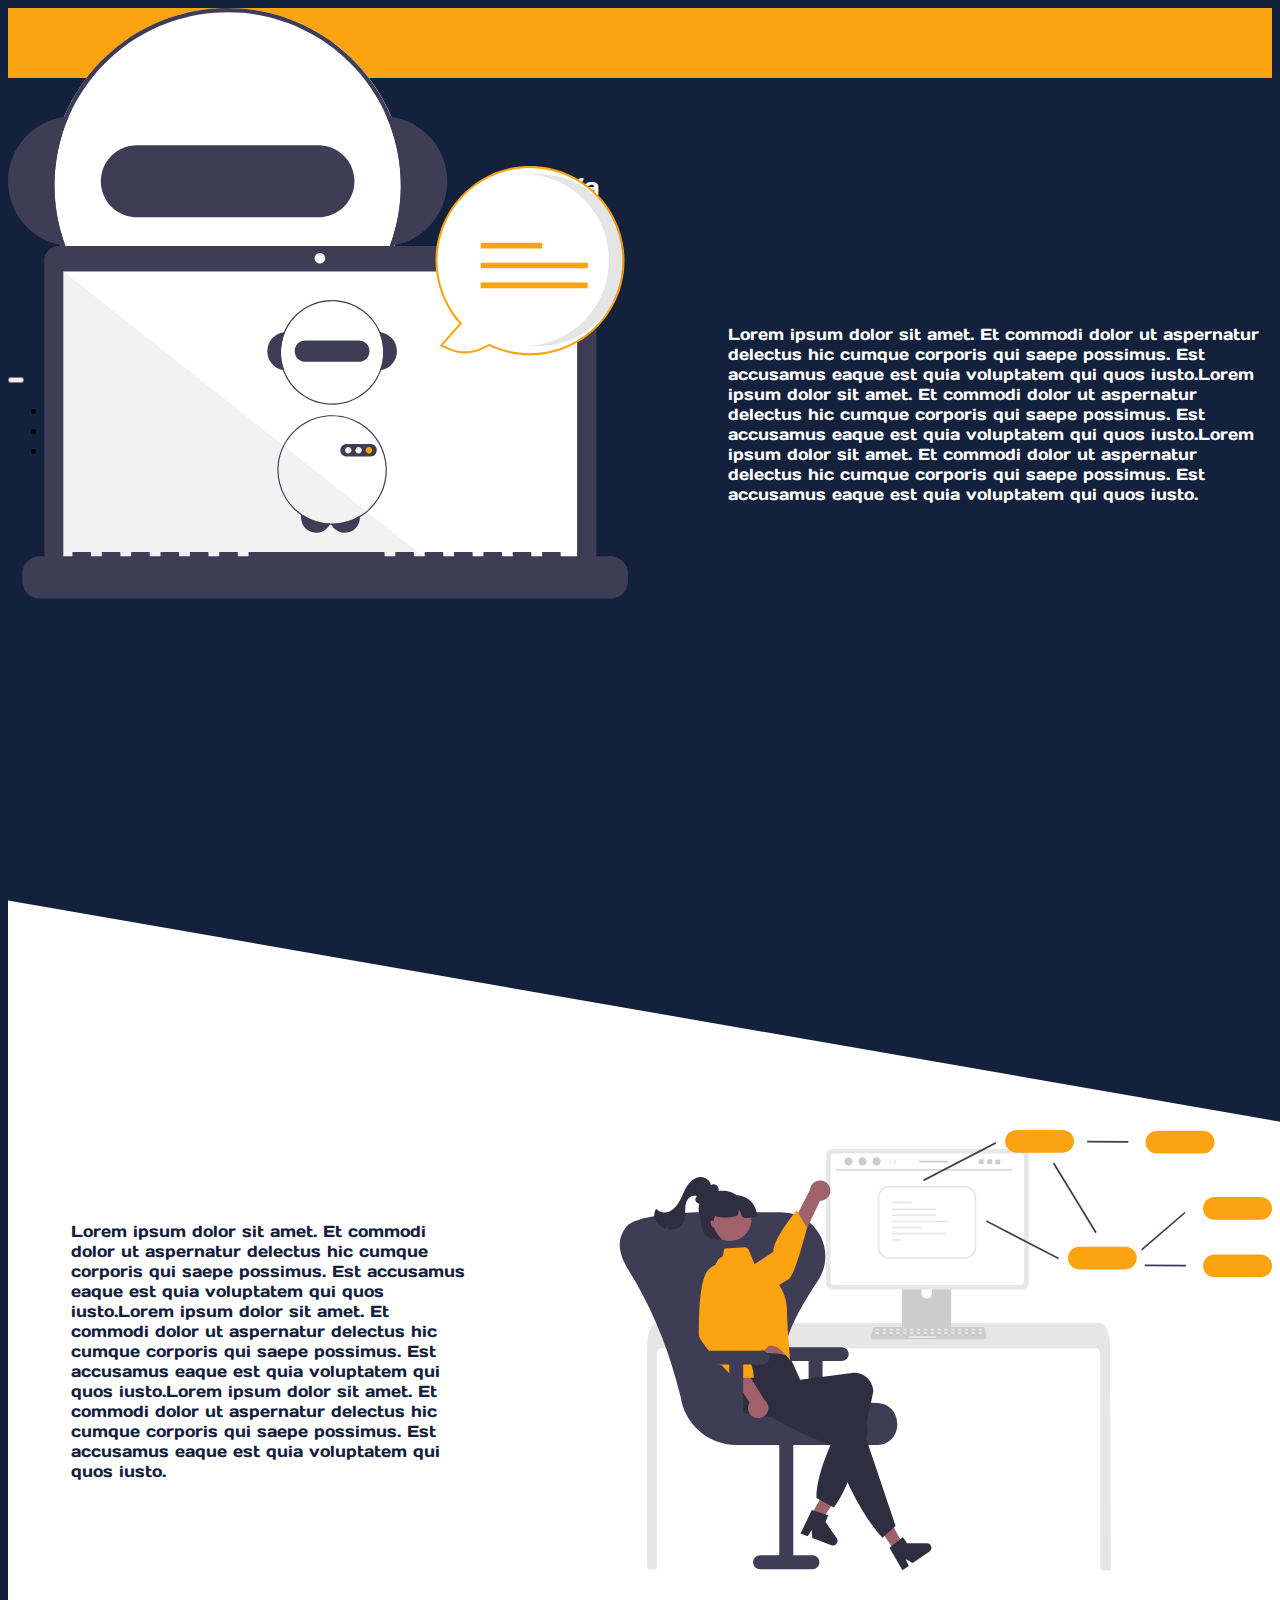
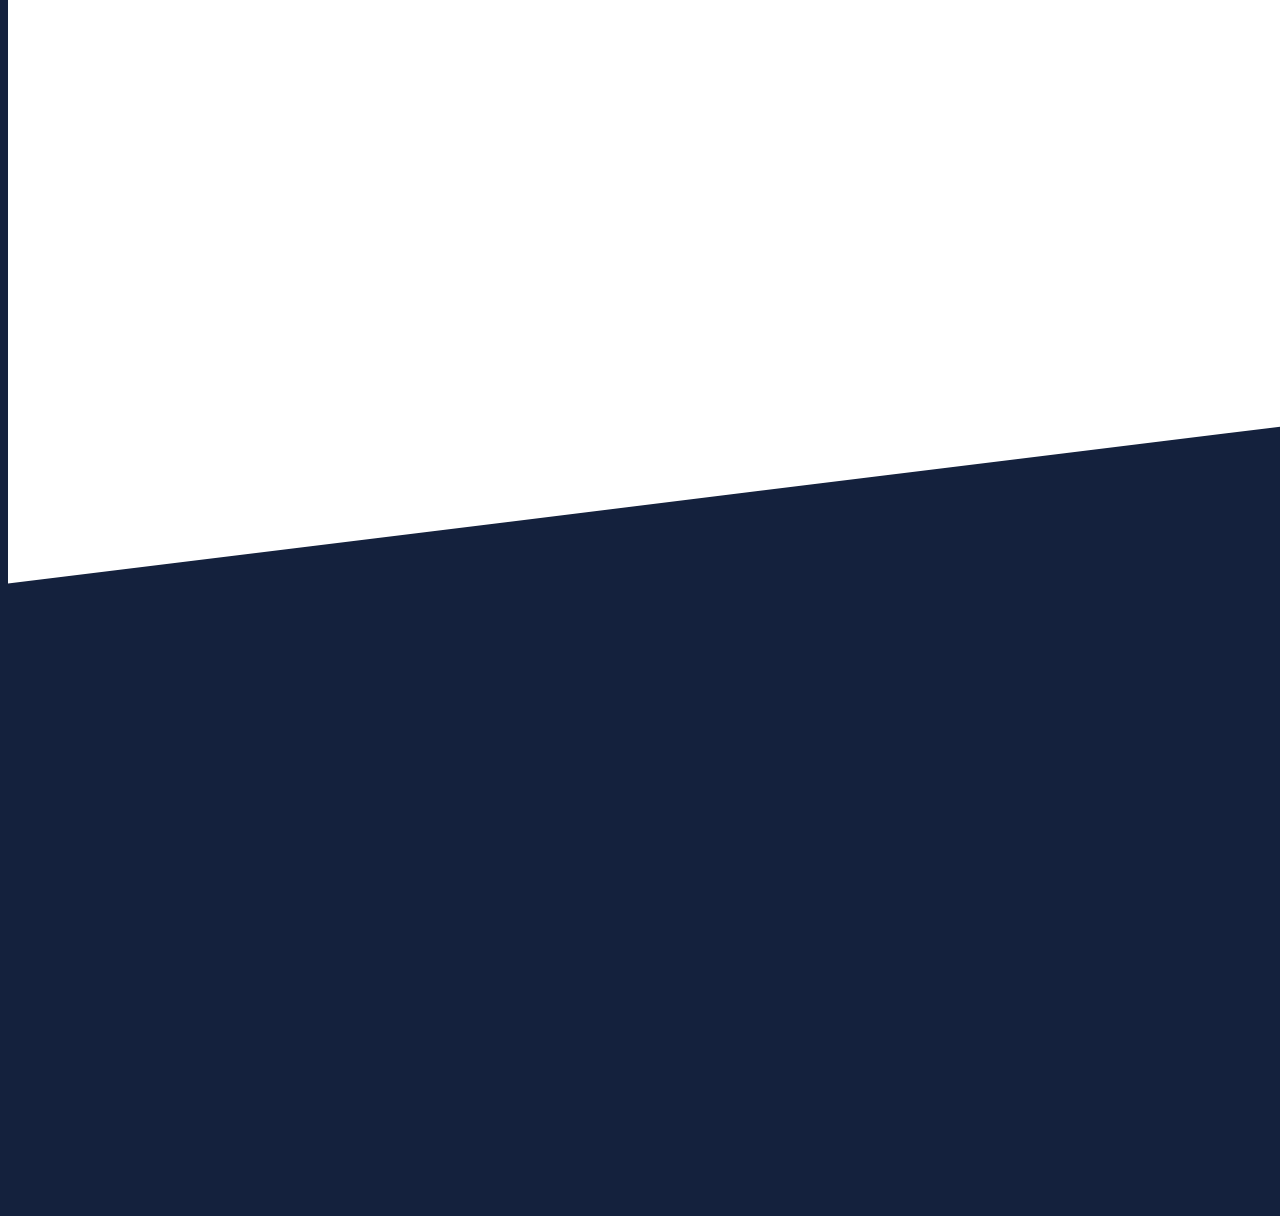
<file: index.html>
<!DOCTYPE html>

<html>
  <head>
    <link
      href="https://cdn.jsdelivr.net/npm/bootstrap@5.0.2/dist/css/bootstrap.min.css"
      rel="stylesheet"
      integrity="sha384-EVSTQN3/azprG1Anm3QDgpJLIm9Nao0Yz1ztcQTwFspd3yD65VohhpuuCOmLASjC"
      crossorigin="anonymous"
    />
    <script
      src="https://cdn.jsdelivr.net/npm/bootstrap@5.0.2/dist/js/bootstrap.bundle.min.js"
      integrity="sha384-MrcW6ZMFYlzcLA8Nl+NtUVF0sA7MsXsP1UyJoMp4YLEuNSfAP+JcXn/tWtIaxVXM"
      crossorigin="anonymous"
    ></script>
    <link rel="preconnect" href="https://fonts.googleapis.com" />
    <link rel="preconnect" href="https://fonts.gstatic.com" crossorigin />
    <link
      href="https://fonts.googleapis.com/css2?family=Days+One&display=swap"
      rel="stylesheet"
    />
    <meta charset="utf-8" />
    <meta http-equiv="X-UA-Compatible" content="IE=edge" />
    <title></title>
    <meta name="description" content="" />
    <meta name="viewport" content="width=device-width, initial-scale=1" />
    <link rel="stylesheet" href="css/mainprinc.css" />
    <script src="" async defer></script>
  </head>
  <body>
    <nav
      class="navbar navbar-expand-lg bg-body-tertiary navbar-with-background"
    >
      <div class="container-fluid">
        <nav class="navbar bg-body-tertiary">
          <div class="container-fluid">
            <a class="navbar-brand" href="#">
              <img
                src="images/Vector.svg"
                alt="Logo"
                width="30"
                height="24"
                class="d-inline-block align-text-top"
              />
              RooKa
            </a>
          </div>
        </nav>
        <button
          class="navbar-toggler"
          type="button"
          data-bs-toggle="collapse"
          data-bs-target="#navbarSupportedContent"
          aria-controls="navbarSupportedContent"
          aria-expanded="false"
          aria-label="Toggle navigation"
        >
          <span class="navbar-toggler-icon"></span>
        </button>
        <div class="collapse navbar-collapse" id="navbarSupportedContent">
          <ul class="navbar-nav ms-auto mb-2 mb-lg-0">
            <li class="nav-item">
              <a class="nav-link active" aria-current="page" href="#imagemred"
                >sobre nós</a
              >
            </li>
            <li class="nav-item">
              <a class="nav-link" href="#">suporte</a>
            </li>
            <li class="nav-item">
              <a class="nav-link" href="login.html">login</a>
            </li>
          </ul>
        </div>
      </div>
    </nav>
    <div class="retangulo-completo">
      <img src="images/Rectangle 21.svg" class="retangulo-branco" />
    </div>
    <section>
      <div class="container">
        <img src="images/1imagemchat.svg" class="imagemnoterobo" alt="" />
        <div class="texto">
          Lorem ipsum dolor sit amet. Et commodi dolor ut aspernatur delectus
          hic cumque corporis qui saepe possimus. Est accusamus eaque est quia
          voluptatem qui quos iusto.Lorem ipsum dolor sit amet. Et commodi dolor ut aspernatur delectus
          hic cumque corporis qui saepe possimus. Est accusamus eaque est quia
          voluptatem qui quos iusto.Lorem ipsum dolor sit amet. Et commodi dolor ut aspernatur delectus
          hic cumque corporis qui saepe possimus. Est accusamus eaque est quia
          voluptatem qui quos iusto.
        </div>
      </div>
      <div class="container2">
        <div class="texto2" id="textored">
            Lorem ipsum dolor sit amet. Et commodi dolor ut aspernatur delectus
            hic cumque corporis qui saepe possimus. Est accusamus eaque est quia
            voluptatem qui quos iusto.Lorem ipsum dolor sit amet. Et commodi dolor ut aspernatur delectus
            hic cumque corporis qui saepe possimus. Est accusamus eaque est quia
            voluptatem qui quos iusto.Lorem ipsum dolor sit amet. Et commodi dolor ut aspernatur delectus
            hic cumque corporis qui saepe possimus. Est accusamus eaque est quia
            voluptatem qui quos iusto.
          </div>
        <img src="images/imagem2chat.svg" class="imagemnoterobo2" id="imagemred" />
      </div>
    </section>
  </body>
</html>
</file>
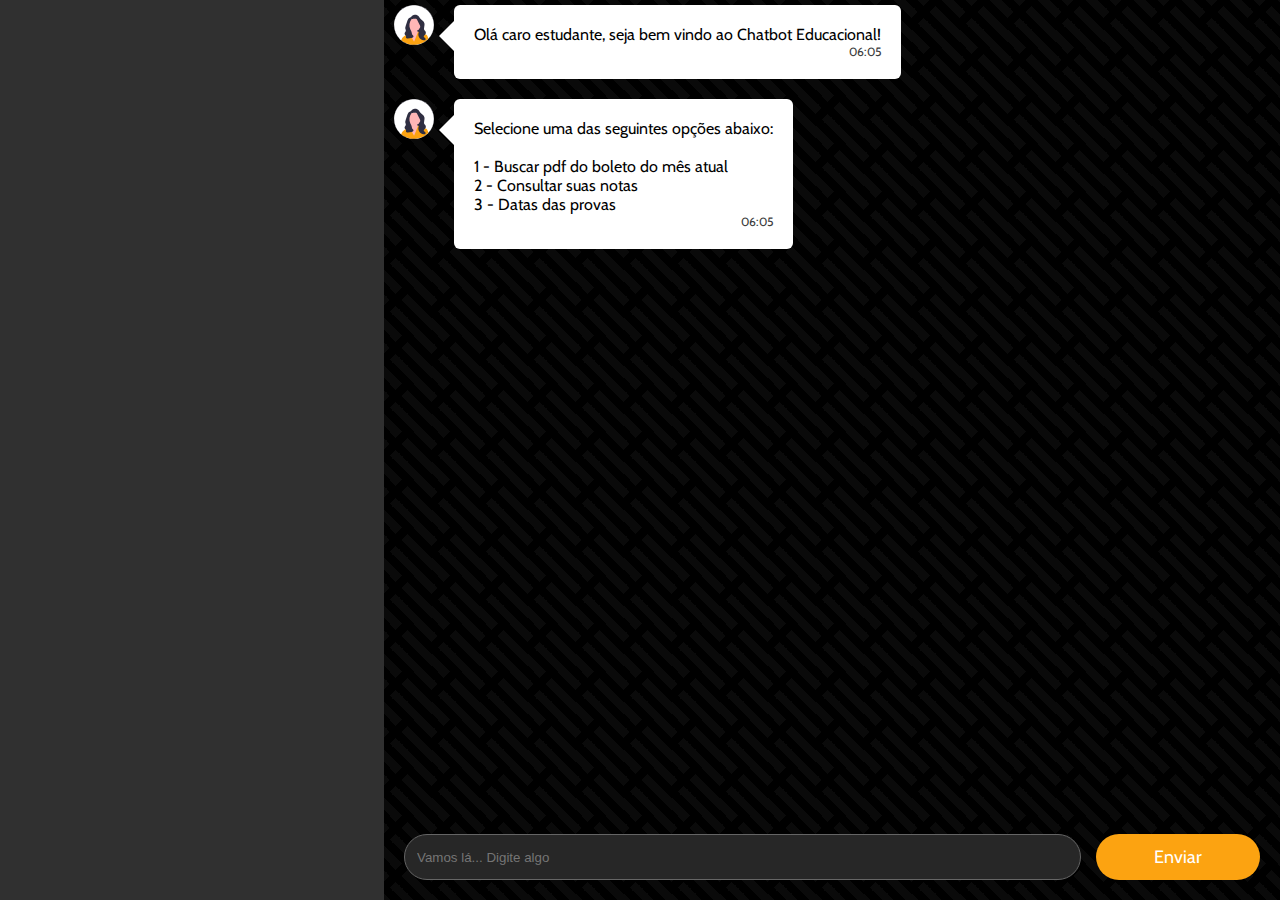
<file: chatbot.html>
<!DOCTYPE html>
<!--[if lt IE 7]>      <html class="no-js lt-ie9 lt-ie8 lt-ie7"> <![endif]-->
<!--[if IE 7]>         <html class="no-js lt-ie9 lt-ie8"> <![endif]-->
<!--[if IE 8]>         <html class="no-js lt-ie9"> <![endif]-->
<!--[if gt IE 8]>      <html class="no-js"> <!--<![endif]-->
<html>
    <head>
        <meta charset="utf-8">
        <meta http-equiv="X-UA-Compatible" content="IE=edge">
        <title></title>
        <meta name="description" content="">
        <meta name="viewport" content="width=device-width, initial-scale=1">
        
        <!-- Google Fonts -->
        <link rel="preconnect" href="https://fonts.googleapis.com">
        <link rel="preconnect" href="https://fonts.gstatic.com" crossorigin>
        <link href="https://fonts.googleapis.com/css2?family=Cabin:ital,wght@0,400..700;1,400..700&display=swap" rel="stylesheet">
        <link href="https://fonts.googleapis.com/css?family=Inter&display=swap" rel="stylesheet">
        <link href="https://fonts.googleapis.com/css2?family=David+Libre:wght@400;500;700&display=swap" rel="stylesheet">
        <link href="https://fonts.googleapis.com/css2?family=Cabin:ital,wght@0,400..700;1,400..700&display=swap" rel="stylesheet">
        
        <!-- CSS de Bootstrap -->
        <link href="https://cdn.jsdelivr.net/npm/bootstrap@5.0.2/dist/css/bootstrap.min.css" rel="stylesheet" integrity="sha384-EVSTQN3/azprG1Anm3QDgpJLIm9Nao0Yz1ztcQTwFspd3yD65VohhpuuCOmLASjC" crossorigin="anonymous">
    
        <!-- CSS personalizado -->
        <link rel="stylesheet" href="css/mainchatbot.css">
    
        <!-- jQuery -->
        <script src="https://ajax.googleapis.com/ajax/libs/jquery/3.5.1/jquery.min.js"></script>
    
        <!-- Bootstrap JS Bundle (inclui Popper) -->
        <script src="https://cdn.jsdelivr.net/npm/bootstrap@5.0.2/dist/js/bootstrap.bundle.min.js" integrity="sha384-MrcW6ZMFYlzcLA8Nl+NtUVF0sA7MsXsP1UyJoMp4YLEuNSfAP+JcXn/tWtIaxVXM" crossorigin="anonymous"></script>
    
        <!-- Script personalizado -->
        <script src="js/chatbot.js"></script>
    </head>
    <body>
        <div id="lado-esquerdo">
        </div>
        <div id="lado-direito">
            <div class="messages-container">
                <ul class="messages">
                  <!-- Mensagens aqui -->
                </ul>
              </div>
            <div class="bottom_wrapper">
                <input id="msg_input" placeholder="Vamos lá... Digite algo" />
                <div id="send_button" class="app_button_1">Enviar</div>
            </div>       
        </div>
    </body>
    </body>
</html>
</file>
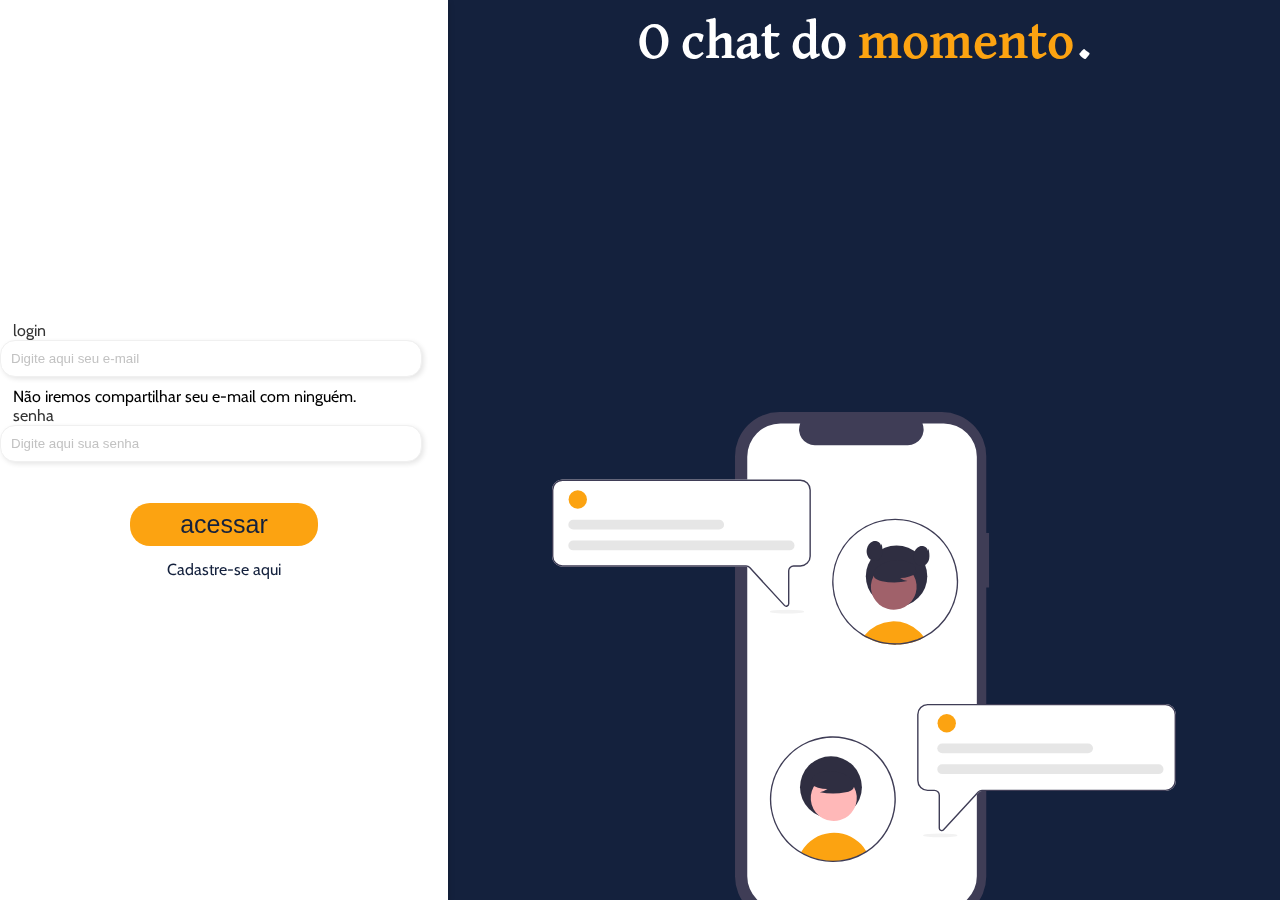
<file: login.html>
<!DOCTYPE html>
<html>
  <head>
    <meta charset="UTF-8">
    <meta name="viewport" content="width=device-width, initial-scale=1.0">
    <title>Document</title>

    <!-- Bootstrap CSS -->
    <link href="https://cdn.jsdelivr.net/npm/bootstrap@5.0.2/dist/css/bootstrap.min.css" rel="stylesheet"
          integrity="sha384-EVSTQN3/azprG1Anm3QDgpJLIm9Nao0Yz1ztcQTwFspd3yD65VohhpuuCOmLASjC" crossorigin="anonymous">
    
    <!-- Google Fonts -->
    <link rel="preconnect" href="https://fonts.googleapis.com">
    <link rel="preconnect" href="https://fonts.gstatic.com" crossorigin>
    <link href="https://fonts.googleapis.com/css2?family=Cabin:ital,wght@0,400..700;1,400..700&display=swap" rel="stylesheet">
    <link href="https://fonts.googleapis.com/css?family=Inter&display=swap" rel="stylesheet">
    <link href="https://fonts.googleapis.com/css2?family=David+Libre:wght@400;500;700&display=swap" rel="stylesheet">
    
    <!-- Custom CSS -->
    <link href="./css/mainlogin.css" rel="stylesheet">
  </head>
  <body>
    <div id="caixa-azul">
      <h1 class="texto-caixa-azul">
        O chat do <span class="texto-amarelo-caixa">momento</span>.
      </h1>
      <div class="container">
        <img
          class="imgchat"
          src="images/imagemchat.svg"
          alt="imagem chat celular"
        />
      </div>
    </div>
    <div id="caixa-35">
      <form>
        <div class="mb-3">
          <label for="exampleInputEmail1" class="form-label">login</label>
          <input
            type="email"
            class="form-control"
            placeholder="Digite aqui seu e-mail"
            id="campoemail"
            aria-describedby="emailHelp"
          />
          <div id="emailHelp" class="form-text">
            Não iremos compartilhar seu e-mail com ninguém.
          </div>
        </div>
        <div class="mb-3">
          <label for="exampleInputPassword1" class="form-label">senha</label>
          <input
            type="password"
            class="form-control"
            placeholder="Digite aqui sua senha"
            id="camposenha"
          />
        </div>
        <div class="container-botoes">
          <button id="botaologin" type="submit" class="btn-primary">acessar</button>
          <a href="cadastro.html" class="btncadastro">Cadastre-se aqui</a>
        </div>
      </form>
    </div>
    <script src="js/login.js"></script>
  </body>
</html>
</file>
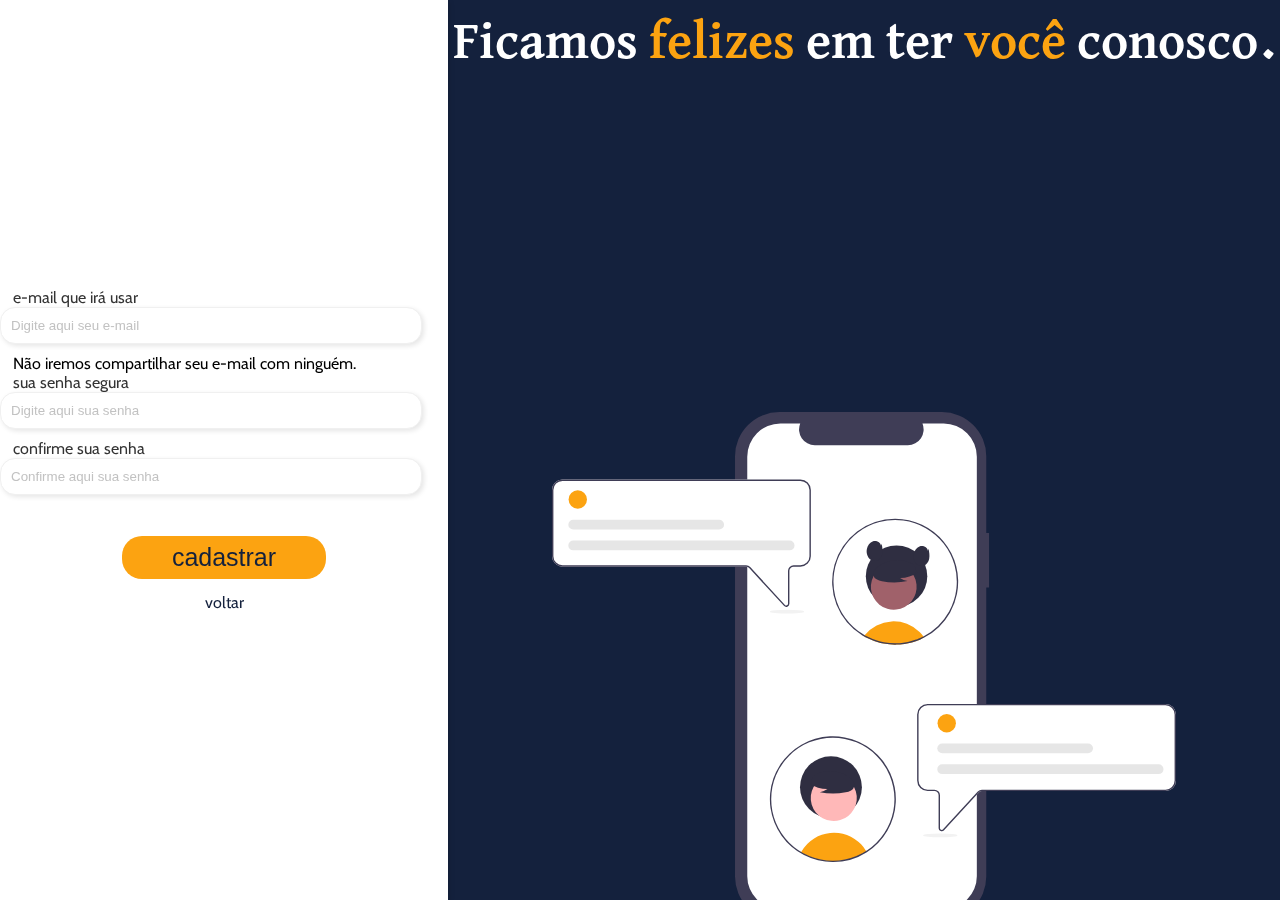
<file: Chat Educacional/cadastro.html>
<!DOCTYPE html>
<html>
  <head>
    <link
      href="https://cdn.jsdelivr.net/npm/bootstrap@5.0.2/dist/css/bootstrap.min.css"
      rel="stylesheet"
      integrity="sha384-EVSTQN3/azprG1Anm3QDgpJLIm9Nao0Yz1ztcQTwFspd3yD65VohhpuuCOmLASjC"
      crossorigin="anonymous"
    />
    <script
      src="https://cdn.jsdelivr.net/npm/bootstrap@5.0.2/dist/js/bootstrap.bundle.min.js"
      integrity="sha384-MrcW6ZMFYlzcLA8Nl+NtUVF0sA7MsXsP1UyJoMp4YLEuNSfAP+JcXn/tWtIaxVXM"
      crossorigin="anonymous"
    ></script>
    <link rel="preconnect" href="https://fonts.googleapis.com" />
    <link rel="preconnect" href="https://fonts.gstatic.com" crossorigin />
    <link
      href="https://fonts.googleapis.com/css2?family=Cabin:ital,wght@0,400..700;1,400..700&display=swap"
      rel="stylesheet"
    />
    <link
      href="https://fonts.googleapis.com/css?family=Inter&display=swap"
      rel="stylesheet"
    />
    <link rel="preconnect" href="https://fonts.googleapis.com" />
    <link rel="preconnect" href="https://fonts.gstatic.com" crossorigin />
    <link
      href="https://fonts.googleapis.com/css2?family=David+Libre:wght@400;500;700&display=swap"
      rel="stylesheet"
    />
    <link href="./css/maincadastro.css" rel="stylesheet" />
    <script src="./js/cadastrojs.js"></script>
    <title>RooKa</title>
  </head>
  <body>
    <div id="caixa-azul">
      <h1 class="texto-caixa-azul">
        Ficamos <span class="texto-amarelo-caixa">felizes</span> em ter
        <span class="texto-amarelo-caixa">você</span> conosco.
      </h1>
      <div class="container">
        <img
          class="imgchat"
          src="images/imagemchat.svg"
          alt="imagem chat celular"
        />
      </div>
    </div>
    <div id="caixa-35">
      <form id="formcadastro">
        <div class="mb-3">
          <label for="exampleInputEmail1" class="form-label"
            >e-mail que irá usar</label
          >
          <input
            oninput="startValidation(this)"
            maxlength="60"
            type="email"
            class="form-control"
            placeholder="Digite aqui seu e-mail"
            id="emailcadastro"
            aria-describedby="emailHelp"
          />
          <div id="emailHelp" class="form-text">
            Não iremos compartilhar seu e-mail com ninguém.
          </div>
        </div>
        <div class="mb-3">
          <label for="exampleInputPassword1" class="form-label"
            >sua senha segura</label
          >
          <input
            oninput="startValidationSenha(this)"
            type="password"
            class="form-control"
            placeholder="Digite aqui sua senha"
            id="senhaprimaria"
          />
        </div>
        <div class="mb-3">
          <label for="exampleInputPassword1" class="form-label"
            >confirme sua senha</label
          >
          <input
            oninput="startValidationSenhaConfirm(this)"
            type="password"
            class="form-control"
            placeholder="Confirme aqui sua senha"
            id="confirmsenha"
          />
        </div>
        <div class="container-botoes">
          <button type="submit" class="btn-primary">cadastrar</button>
          <a href="login.html" class="btnvoltar">voltar</a>
        </div>
      </form>
    </div>
  </body>
</html>
</file>
<file: css/mainprinc.css>
body {
  background-color: #14213d;
  height: 2800px;
  overflow-x: hidden;
  font-family: "Days One";
}

.retangulo-branco {
  position: absolute;
  top: 100%;
  width: 100rem;
  height: auto; /* A altura será ajustada automaticamente para manter a proporção */
  max-height: 1920px; /* Define a altura máxima desejada para a imagem */
}

.barra-amarela {
  background-color: #fca311;
  width: 100%;
  height: 5rem;
  top: 0; /* Posiciona a barra no topo da janela */
  left: 0; /* Alinha a barra à esquerda */
  z-index: 1000; /* Garante que a barra esteja acima de outros elementos */
}

#navbarSupportedContent {
  margin-right: 5%;
}

.nav-item {
  margin-right: 50px; /* Adicione o espaçamento desejado aqui */
}

.navbar-brand img {
  width: 35%; /* Ajuste o tamanho da imagem conforme necessário */
  height: auto; /* Mantém a proporção da imagem */
  padding-right: 5%;
}

.navbar-brand {
  font-size: 24px; /* Ajuste o tamanho da fonte conforme necessário */
  display: flex; /* Usar flexbox para alinhar verticalmente */
  align-items: center; /* Alinhar verticalmente os itens */
  color: #ffffff;
}

.navbar-brand:hover {
  color: #eeeeee;
}

.navbar-with-background {
  background-color: #fca311;
  height: 70px;
}

.navbar-nav .nav-link {
  color: white; /* Define a cor do texto para branco */
  transition: background-color 0.3s, border-radius 0.3s; /* Adiciona uma transição suave para as mudanças de cor e de borda */
}

.navbar-nav .nav-link:hover {
  background-color: rgba(
    0,
    0,
    0,
    0.89
  ); /* Define a cor de fundo ao passar o mouse */
  border-radius: 50px; /* Adiciona bordas arredondadas */
}

.navbar-nav .nav-link:focus {
  background-color: rgba(0, 0, 0, 1); /* Define a cor de fundo ao clicar */
  border-radius: 10px; /* Adiciona bordas arredondadas */
}

.container {
  display: flex; /* Utiliza flexbox para alinhar os elementos horizontalmente */
  align-items: center; /* Alinha os itens verticalmente ao centro */
}

.imagemnoterobo {
  margin-left: -80px;
  margin-top: 7%;
  width: 700px; /* Largura desejada para a imagem */
  height: auto; /* A altura será ajustada automaticamente para manter a proporção */
  max-height: 1280px; /* Altura máxima desejada para a imagem */
}

.texto {
  margin-top: 7%;
  margin-left: 100px; /* Adiciona um espaçamento à esquerda do texto */
  color: white; /* Cor do texto */
  font-size: 16px; /* Tamanho da fonte */
}

.container2 {
    display: flex; /* Utiliza flexbox para alinhar os elementos horizontalmente */
    align-items: center; /* Alinha os itens verticalmente ao centro */
  }
  
  .imagemnoterobo2 {
    width: 700px; /* Largura desejada para a imagem */
    height: auto; /* A altura será ajustada automaticamente para manter a proporção */
    max-height: 1280px; /* Altura máxima desejada para a imagem */
    z-index: 1000;
    margin-top: 37%;
  }
  
  .texto2 {
    margin-left: 5%;
    margin-top: 37%;
    margin-right: 100px; /* Adiciona um espaçamento à esquerda do texto */
    color: #14213d; /* Cor do texto */
    font-size: 16px; /* Tamanho da fonte */
    z-index: 1000;
  }
</file>
<file: css/mainlogin.css>
body {
  background-color: #d9d9d9;
  margin: 0;
  padding: 0;
  height: 100%;
}

#caixa-azul {
  background-color: #14213d; /* Cor de fundo da div */
  width: 65%;
  height: 100%; /* Define a altura como 100% da tela */
  position: fixed; /* Permite fixar a div na tela */
  top: 0; /* Alinha a div no topo da tela */
  right: 0; /* Alinha a div no lado direito da tela */
  box-shadow: -5px 5px 10px 0 rgba(0, 0, 0, 0.5);
}

.texto-caixa-azul {
  color: #ffffff;
  text-align: center;
  font-size: 52px;
  font-family: "David Libre";
  margin-top: 2%;
}

.texto-amarelo-caixa {
  color: #fca311;
}

.container {
  position: relative;
  height: calc(100% - 70px); /* Subtrai a altura do rodapé */
  display: flex;
  justify-content: center; /* Centraliza horizontalmente */
  align-items: flex-end; /* Alinha no rodapé */
}

.imgchat {
  max-width: 75%;
  max-height: 100%;
  width: auto;
  height: auto;
  position: absolute;
  bottom: 0;
}

#caixa-35 {
  font-family: "Cabin";
  background-color: #ffffff;
  width: 35%;
  height: 100%;
  position: fixed;
  top: 0;
  left: 0;
  display: flex;
  justify-content: center; /* Centraliza os elementos horizontalmente */
  align-items: center; /* Centraliza os elementos verticalmente */
  box-shadow: 2px 2px 5px rgba(0, 0, 0, 0.1);
}

input[type="email"],
input[type="password"] {
  width: 400px; /* Define a largura do campo de entrada */
  padding: 10px; /* Define o preenchimento interno do campo de entrada */
  border: 0.5px solid #f0f0f0; /* Adiciona uma borda sólida cinza ao redor do campo de entrada */
  border-radius: 15px; /* Arredonda as bordas do campo de entrada */
  box-shadow: 2px 2px 5px rgba(0, 0, 0, 0.1); /* Adiciona uma sombra leve ao campo de entrada */
  margin-bottom: 10px; /* Adiciona um espaçamento na parte inferior do campo de entrada */
  background-color: white;
}

.form-label {
  padding-left: 3%;
  color: #343434;
}

input[type="email"]::placeholder,
input[type="password"]::placeholder {
  color: #c2c2c2;
}

.form-text {
  padding-left: 3%;
}

.container-botoes {
    display: flex;
    flex-direction: column; /* Organiza os itens verticalmente */
    align-items: center; /* Centraliza os itens horizontalmente */
  }

.btn-primary {
  font-size: 25px; /* Tamanho da fonte */
  padding: 7px 50px; /* Preenchimento interno */
  border-radius: 20px; /* Raio da borda */
  background-color: #fca311; /* Cor de fundo */
  border: none; /* Remove a borda */
  color: #14213d; /* Cor do texto */
  display: block; /* Para centralizar horizontalmente */
  margin: 0 auto; /* Centraliza horizontalmente */
  margin-top: 7%;
  transition: background-color 0.5s ease;
  transition: color 0.5s ease;
}

.btn-primary:hover {
  background-color: #ff9d00; /* Altera a cor de fundo ao passar o mouse */
  color: #4c6497; /* Altera a cor do texto ao passar o mouse */
}

.btncadastro {
  color: #14213d;
  display: inline; /* Alterar o display para inline para remover o efeito de bloco */
  text-decoration: none; /* Adicionar sublinhado para indicar que é um link */
  cursor: pointer; /* Mudar o cursor para indicar que é clicável */
  transition: color 0.5s ease;
  margin-top: 3%;
}

.btncadastro:hover{
    color: #3663c4;
}
</file>
<file: Chat Educacional/css/maincadastro.css>
body {
  background-color: #d9d9d9;
  margin: 0;
  padding: 0;
  height: 100%;
}

#caixa-azul {
  background-color: #14213d; /* Cor de fundo da div */
  width: 65%;
  height: 100%; /* Define a altura como 100% da tela */
  position: fixed; /* Permite fixar a div na tela */
  top: 0; /* Alinha a div no topo da tela */
  right: 0; /* Alinha a div no lado direito da tela */
  box-shadow: -5px 5px 10px 0 rgba(0, 0, 0, 0.5);
}

.texto-caixa-azul {
  color: #ffffff;
  text-align: center;
  font-size: 52px;
  font-family: "David Libre";
  margin-top: 2%;
}

.texto-amarelo-caixa {
  color: #fca311;
}

.container {
  position: relative;
  height: calc(100% - 70px); /* Subtrai a altura do rodapé */
  display: flex;
  justify-content: center; /* Centraliza horizontalmente */
  align-items: flex-end; /* Alinha no rodapé */
}

.imgchat {
  max-width: 75%;
  max-height: 100%;
  width: auto;
  height: auto;
  position: absolute;
  bottom: 0;
}

#caixa-35 {
  font-family: "Cabin";
  background-color: #ffffff;
  width: 35%;
  height: 100%;
  position: fixed;
  top: 0;
  left: 0;
  display: flex;
  justify-content: center; /* Centraliza os elementos horizontalmente */
  align-items: center; /* Centraliza os elementos verticalmente */
  box-shadow: 2px 2px 5px rgba(0, 0, 0, 0.1);
}

input[type="email"],
input[type="password"] {
  width: 400px; /* Define a largura do campo de entrada */
  padding: 10px; /* Define o preenchimento interno do campo de entrada */
  border: 0.5px solid #f0f0f0; /* Adiciona uma borda sólida cinza ao redor do campo de entrada */
  border-radius: 15px; /* Arredonda as bordas do campo de entrada */
  box-shadow: 2px 2px 5px rgba(0, 0, 0, 0.1); /* Adiciona uma sombra leve ao campo de entrada */
  margin-bottom: 10px; /* Adiciona um espaçamento na parte inferior do campo de entrada */
  background-color: white;
}

.form-label {
  padding-left: 3%;
  color: #343434;
}

input[type="email"]::placeholder,
input[type="password"]::placeholder {
  color: #c2c2c2;
}

.form-text {
  padding-left: 3%;
}

.container-botoes {
  display: flex;
  flex-direction: column; /* Organiza os itens verticalmente */
  align-items: center; /* Centraliza os itens horizontalmente */
}

.btn-primary {
  font-size: 25px; /* Tamanho da fonte */
  padding: 7px 50px; /* Preenchimento interno */
  border-radius: 20px; /* Raio da borda */
  background-color: #fca311; /* Cor de fundo */
  border: none; /* Remove a borda */
  color: #14213d; /* Cor do texto */
  display: block; /* Para centralizar horizontalmente */
  margin: 0 auto; /* Centraliza horizontalmente */
  margin-top: 7%;
  transition: background-color 0.5s ease;
  transition: color 0.5s ease;
}

.btn-primary:hover {
  background-color: #ff9d00; /* Altera a cor de fundo ao passar o mouse */
  color: #4c6497; /* Altera a cor do texto ao passar o mouse */
}

.btnvoltar {
  color: #14213d;
  display: inline; /* Alterar o display para inline para remover o efeito de bloco */
  text-decoration: none; /* Adicionar sublinhado para indicar que é um link */
  cursor: pointer; /* Mudar o cursor para indicar que é clicável */
  transition: color 0.5s ease;
  margin-top: 3%;
}

.btnvoltar:hover {
  color: #3663c4;
}

#emailcadastro.email-invalido {
    border: 2px solid red;
}

#emailcadastro.email-valido {
    border: 2px solid rgb(13, 255, 0);
}

#senhaprimaria.senha-invalido {
    border: 2px solid red;
}

#senhaprimaria.senha-valido {
    border: 2px solid rgb(13, 255, 0);
}

#confirmsenha.senha-invalido {
    border: 2px solid red;
}

#confirmsenha.senha-valido {
    border: 2px solid rgb(13, 255, 0);
}
</file>
<file: css/mainchatbot.css>
/* Reset básico */
body {
  margin: 0;
  padding: 0;
  height: 100%;
  font-family: 'Cabin', sans-serif;
}

/* Layout principal */
#lado-esquerdo {
  background-color: rgb(48, 48, 48);
  width: 30%;
  float: left;
  min-height: 100vh;
}

#lado-direito {
  flex: 1;
  display: flex;
  flex-direction: column;
  align-items: flex-start;
  min-height: 100vh;
  padding: 0;
  background: linear-gradient(135deg, #0000 18.75%, #000000 0 31.25%, #0000 0),
              repeating-linear-gradient(45deg, #000000 -6.25% 6.25%, #0a0a0a 0 18.75%);
  background-size: 48px 48px;
  position: relative;
}

/* Container para limpar floats */
.container::after {
  content: "";
  display: table;
  clear: both;
}

/* Container de mensagens */
.messages-container {
  width: 100%;
  height: 90vh;
  display: flex;
  flex-direction: column;
  justify-content: flex-start;
  overflow-y: auto;
}

.messages {
  position: relative;
  list-style: none;
  padding: 5px 10px;
  margin: 0;
  flex-grow: 1;
  overflow-y: auto;
}

.messages .message {
  clear: both;
  overflow: hidden;
  margin-bottom: 20px;
  transition: all 0.5s linear;
  opacity: 0;
}

.messages .message.appeared {
  opacity: 1;
}

/* Detalhes de mensagens */
.messages .message .avatar {
  height: 40px;
  width: 40px;
  background-size: cover !important;
  border-radius: 50%;
  display: inline-block;
}

.messages .message .timestamp {
  font-size: 12px;
  font-weight: 300;
  text-align: right;
  margin-top: px;
}

.messages .message .text_wrapper {
  display: inline-block;
  padding: 20px;
  border-radius: 6px;
  min-width: 150px;
  position: relative;
}

.messages .message .text_wrapper::after,
.messages .message .text_wrapper:before {
  top: 18px;
  border: solid transparent;
  content: ' ';
  height: 0;
  width: 0;
  position: absolute;
  pointer-events: none;
}

.messages .message .text_wrapper::after {
  border-width: 13px;
  margin-top: 0px;
}

.messages .message .text_wrapper::before {
  border-width: 15px;
  margin-top: -2px;
}

/* Estilos específicos de mensagens para lado esquerdo e direito */
.messages .message.left .avatar {
  float: left;
  background: url(/images/undraw_female_avatar_efig.svg);
  background-color: #ffffff;
}

.messages .message.left .text_wrapper {
  background-color: #ffffff;
  margin-left: 20px;
}

.messages .message.left .text_wrapper::after,
.messages .message.left .text_wrapper::before {
  right: 100%;
  border-right-color: #ffffff;
}

.messages .message.left .timestamp {
  color: #3c3c3c;
}

.messages .message.right .avatar {
  float: right;
  background: url(/images/undraw_male_avatar_g98d.svg);
  background-color: #ffffff;
}

.messages .message.right .text_wrapper {
  background-color: #FCA311;
  margin-right: 20px;
  float: right;
}

.messages .message.right .text_wrapper::after,
.messages .message.right .text_wrapper::before {
  left: 100%;
  border-left-color: #FCA311;
}

.messages .message.right .timestamp {
  color: #3c3c3c;
}

/* Campo de input do usuário */
.bottom_wrapper {
  background-color: transparent;
  padding: 20px;
  position: absolute;
  left: 0;
  right: 0;
  bottom: 0;
  display: flex;
}

#msg_input,
input[type="text"] {
  flex-grow: 1;
  outline-width: 0;
  padding: 12px;
  border: 1px solid #656565;
  border-radius: 50px;
  margin-right: 15px;
  background-color: #272727;
  color: #fff;
}

.app_button_1 {
  min-width: 140px;
  background-color: #FCA311;
  border-radius: 50px;
  cursor: pointer;
  padding: 12px;
  color: #fff;
  font-size: 18px;
  font-weight: 300;
  text-align: center;
}

/* Personalização de scrollbar */
*::-webkit-scrollbar {
  height: 10px;
  width: 10px;
}

*::-webkit-scrollbar-track {
  border-radius: 5px;
  background-color: #DFE9EB;
}

*::-webkit-scrollbar-thumb {
  border-radius: 5px;
  background-color: #FFA511;
}

*::-webkit-scrollbar-thumb:hover {
  background-color: #D88C0F;
}

*::-webkit-scrollbar-thumb:active {
  background-color: #FC7A08;
}
</file>
